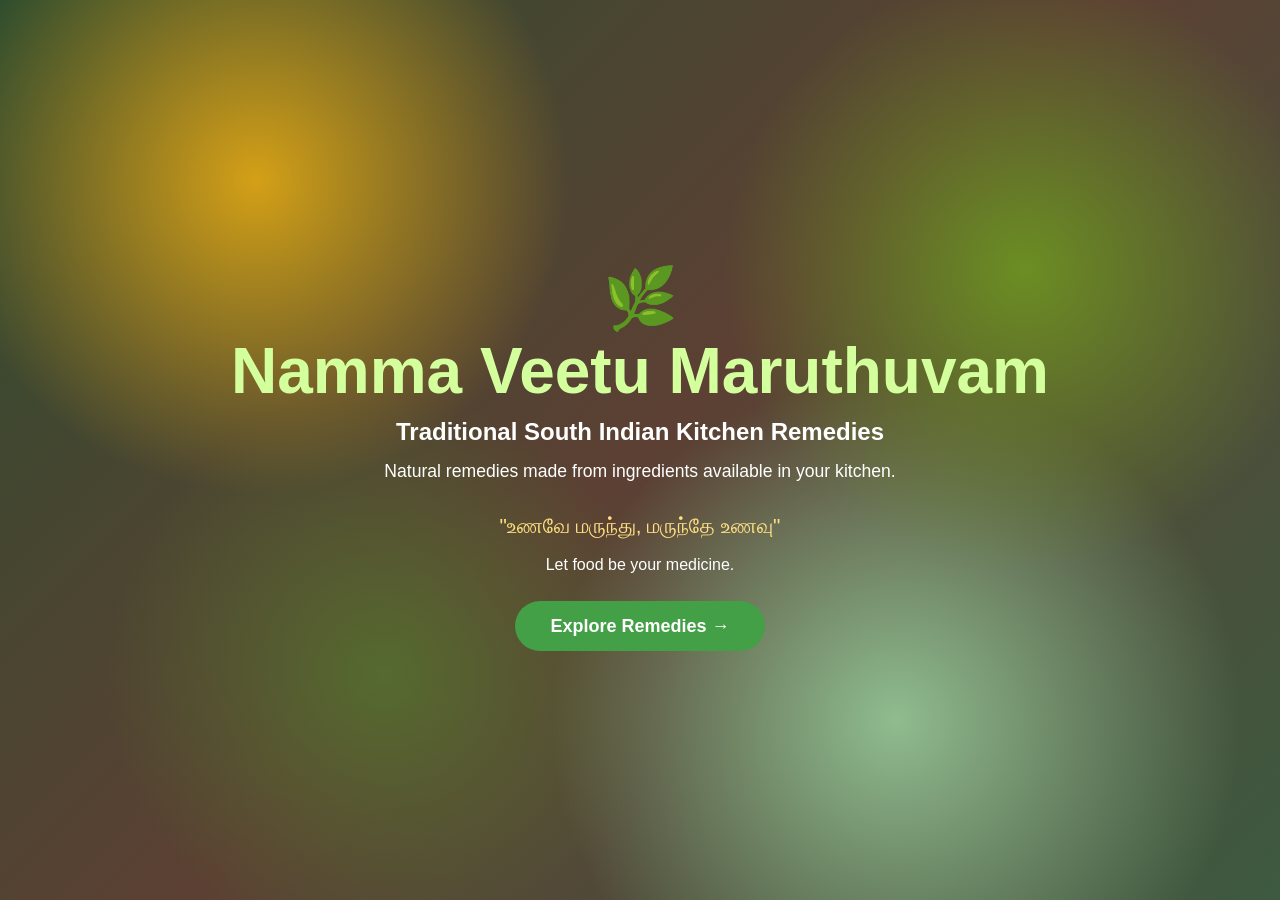
<file: index.html>
<!DOCTYPE html>
<html lang="en">
<head>
<meta charset="UTF-8">
<meta name="viewport" content="width=device-width, initial-scale=1.0">
<title>Namma Veetu Maruthuvam</title>
<link rel="stylesheet" href="intro.css">
</head>

<body>

<div class="overlay">

    <div class="hero">

        <div class="leaf">🌿</div>

        <h1>Namma Veetu Maruthuvam</h1>

        <h2>Traditional South Indian Kitchen Remedies</h2>

        <p>
            Natural remedies made from ingredients
            available in your kitchen.
        </p>

        <div class="quote">
            "உணவே மருந்து, மருந்தே உணவு"
            <br>
            <span>Let food be your medicine.</span>
        </div>

        <a href="home.html" class="btn">
            Explore Remedies →
        </a>

    </div>

</div>

</body>
</html>
</file>
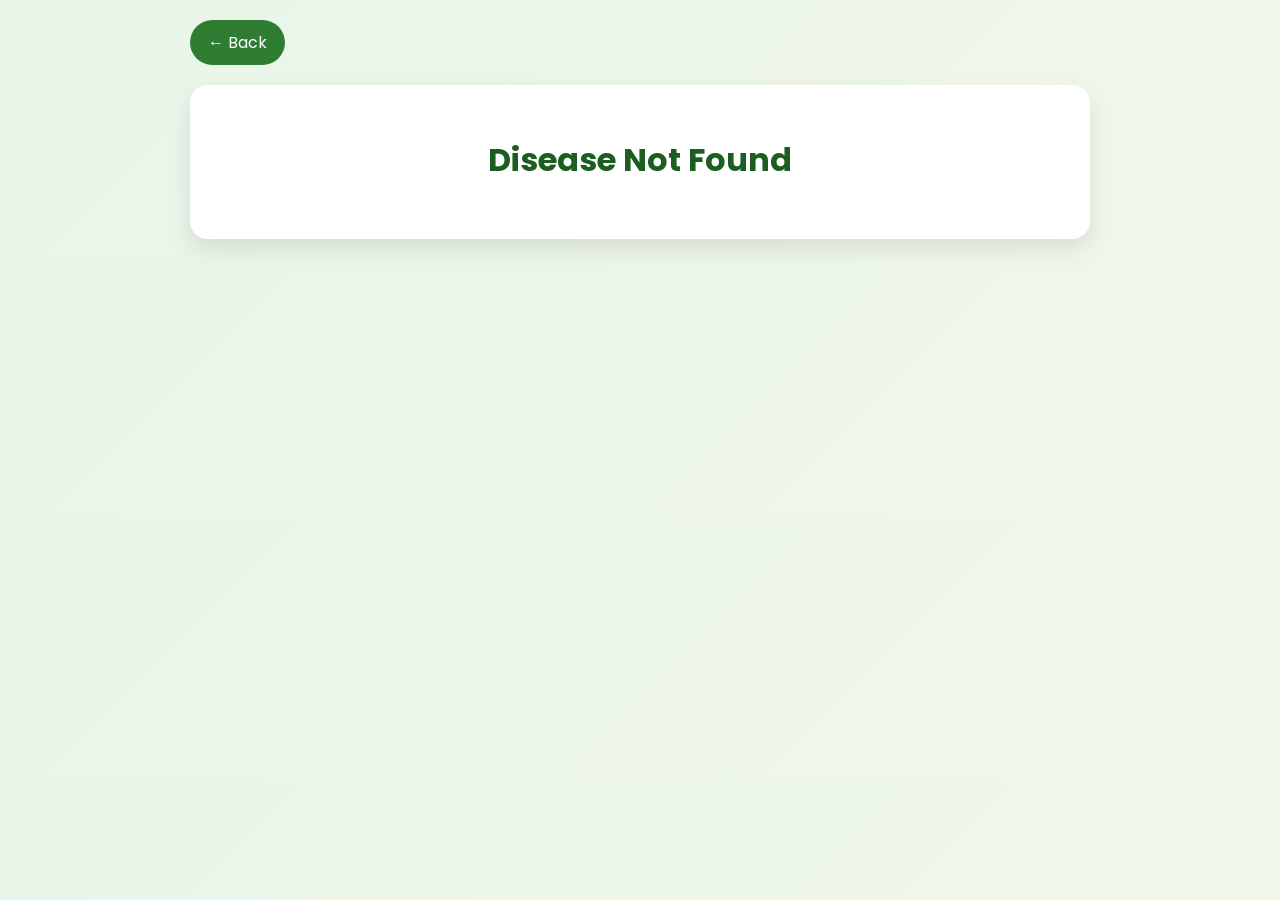
<file: disease.html>
<!DOCTYPE html>

<html lang="en">
<head>
<meta charset="UTF-8">
<meta name="viewport" content="width=device-width, initial-scale=1.0">
<title>Namma Veetu Maruthuvam</title>

<link href="https://fonts.googleapis.com/css2?family=Poppins:wght@300;400;600&display=swap" rel="stylesheet">

<style>
body{
    margin:0;
    font-family:'Poppins',sans-serif;
    background:linear-gradient(135deg,#e8f5e9,#f1f8e9);
    padding:20px;
}

.container{
    max-width:900px;
    margin:auto;
}

.back-btn{
    display:inline-block;
    margin-bottom:20px;
    padding:10px 18px;
    background:#2e7d32;
    color:white;
    text-decoration:none;
    border-radius:25px;
}

.card{
    background:white;
    padding:30px;
    border-radius:18px;
    box-shadow:0 10px 25px rgba(0,0,0,0.1);
}

h1{
    color:#1b5e20;
    text-align:center;
    margin-bottom:25px;
}

.section{
    background:#f9fff9;
    padding:15px;
    border-left:5px solid #43a047;
    border-radius:10px;
    margin-bottom:15px;
}

.section p{
    margin:6px 0;
    font-size:16px;
}

.tamil{
    color:#444;
    font-style:italic;
}
</style>

</head>

<body>

<div class="container">

<a href="home.html" class="back-btn">← Back</a>

<div class="card">

<h1 id="title"></h1>
<div id="content"></div>


</div>
</div>

<script>

const diseases = {

fever:{
title:"🤒 Fever (காய்ச்சல்)",
content:`
<div class="section">
<p>Fever is a condition where body temperature increases due to infection or illness.</p>
<p class="tamil">காய்ச்சல் என்பது உடல் வெப்பம் அதிகரிக்கும் நிலை ஆகும்.</p>
</div>

<div class="section">
<p>Drinking coriander seed water helps to reduce body heat naturally.</p>
<p class="tamil">கொத்தமல்லி கஷாயம் குடிப்பது உடல் சூட்டை குறைக்க உதவுகிறது.</p>
<a href="preparation.html?item=coriander" class="prep-btn">
🍵 View Preparation
</a>
</div>

<div class="section">
<p>Drinking honey mixed with warm water gives energy and soothes the body.</p>
<p class="tamil">தேன் கலந்த சூடான நீர் குடிப்பது உடலுக்கு சக்தி அளித்து நிம்மதி தருகிறது.</p>
</div>

<div class="section">
<p>Wiping the body with cold water cloth helps to bring down fever.</p>
<p class="tamil">குளிர்ந்த நீர் துணியால் உடலை துடைப்பது காய்ச்சலை குறைக்க உதவுகிறது.</p>
</div>
`
},

cold:{
title:"🤧 Cold and Cough (சளி மற்றும் இருமல்)",
content:`
<div class="section">
<p>Cold and cough are common infections that affect the nose and throat.</p>
<p class="tamil">சளி மற்றும் இருமல் என்பது மூக்கு மற்றும் தொண்டையை பாதிக்கும் பொதுவான தொற்று.</p>
</div>

<div class="section">
<p>Drinking ginger and tulsi tea helps to clear throat and reduce cough.</p>
<p class="tamil">இஞ்சி மற்றும் துளசி தேநீர் குடிப்பது தொண்டை சுத்தமாகி இருமலை குறைக்கிறது.</p>
<a href="preparation.html?item=gingertulsi" class="prep-btn">
🍵 View Preparation
</a>
</div>

<div class="section">
<p>Honey with pepper helps to reduce dry cough naturally.</p>
<p class="tamil">தேன் மற்றும் மிளகு சேர்த்து எடுத்தால் உலர் இருமல் குறையும்.</p>
<a href="preparation.html?item=honeypepper" class="prep-btn">
🍵 View Preparation
</a>
</div>

<div class="section">
<p>Steam inhalation helps to open blocked nose and gives instant relief.</p>
<p class="tamil">நீராவி சுவாசம் மூக்கடைப்பை திறந்து உடனடி நிம்மதி தருகிறது.</p>
</div>
`
},

headache:{
title:"🤕 Headache (தலைவலி)",
content:`
<div class="section">
<p>Headache is pain in the head caused by stress, fever, or tiredness.</p>
<p class="tamil">தலைவலி என்பது மன அழுத்தம், காய்ச்சல் அல்லது சோர்வு காரணமாக ஏற்படும் வலி.</p>
</div>

<div class="section">
<p>Applying coconut oil mixed with camphor helps to reduce headache.</p>
<p class="tamil">தேங்காய் எண்ணெய் மற்றும் கற்பூரம் கலந்து தடவினால் தலைவலி குறையும்.</p>
<a href="preparation.html?item=camphoroil" class="prep-btn">
🍵 View Preparation
</a>
</div>

<div class="section">
<p>Drinking ginger tea improves blood flow and reduces pain.</p>
<p class="tamil">இஞ்சி தேநீர் குடிப்பது இரத்த ஓட்டத்தை மேம்படுத்தி வலியை குறைக்கிறது.</p>
<a href="preparation.html?item=gingertea" class="prep-btn">
🍵 View Preparation
</a>
</div>
`
},
migraine:{
title:"🌸 Migraine (மைக்ரேன்)",
content:`
<div class="section">
<p>Migraine is a severe headache often with nausea and sensitivity to light.</p>
<p class="tamil">மைக்ரேன் என்பது ஒளி உணர்வுடன் கூடிய கடுமையான தலைவலி ஆகும்.</p>
</div>

<div class="section">
<p>Dry ginger paste with milk helps to reduce migraine pain naturally.</p>
<p class="tamil">உலர் இஞ்சி பால் கலவை மைக்ரேன் வலியை குறைக்க உதவுகிறது.</p>
<a href="preparation.html?item=drygingermilk" class="prep-btn">
🍵 View Preparation
</a>
</div>

<div class="section">
<p>Apply the paste on forehead for relief.</p>
<p class="tamil">இந்த கலவையை நெற்றியில் தடவினால் நிவாரணம் கிடைக்கும்.</p>
</div>

<div class="section">
<p>Rest in a dark and quiet room to reduce headache intensity.</p>
<p class="tamil">இருண்ட அமைதியான அறையில் ஓய்வெடுப்பது வலியை குறைக்கும்.</p>
</div>
`
},

stomachache:{
title:"🍲 Stomach Ache (வயிற்று வலி)",
content:`
<div class="section">
<p>Stomach ache is pain in the abdomen due to digestion problems.</p>
<p class="tamil">வயிற்று வலி என்பது செரிமான பிரச்சனையால் ஏற்படும் வலி.</p>
</div>

<div class="section">
<p>Drinking cumin water helps in digestion and reduces pain.</p>
<p class="tamil">சீரக நீர் குடிப்பது செரிமானத்தை மேம்படுத்தி வலியை குறைக்கிறது.</p>
<a href="preparation.html?item=cuminwater" class="prep-btn">
🍵 View Preparation
</a>
</div>

<div class="section">
<p>Fennel seed water helps to reduce gas and stomach discomfort.</p>
<p class="tamil">சோம்பு நீர் வாயு மற்றும் வயிற்று உப்புசத்தை குறைக்கிறது.</p>
<a href="preparation.html?item=fennelwater" class="prep-btn">
🍵 View Preparation
</a>
</div>
`
},

acidity:{
title:"🔥 Acidity (அசிடிட்டி)",
content:`
<div class="section">
<p>Acidity is caused by excess acid in the stomach.</p>
<p class="tamil">அசிடிட்டி என்பது வயிற்றில் அதிக அமிலம் உருவாகும் நிலை.</p>
</div>

<div class="section">
<p>Buttermilk helps to cool the stomach and reduce acidity.</p>
<p class="tamil">மோர் குடிப்பது வயிற்றை குளிர்வித்து அசிடிட்டியை குறைக்கிறது.</p>
</div>

<div class="section">
<p>Banana helps to balance stomach acid naturally.</p>
<p class="tamil">வாழைப்பழம் வயிற்று அமிலத்தை சமப்படுத்த உதவுகிறது.</p>
</div>

<div class="section">
<p>Avoid oily and spicy foods to prevent acidity.</p>
<p class="tamil">எண்ணெய் மற்றும் கார உணவுகளை தவிர்ப்பது அசிடிட்டியை தடுக்கிறது.</p>
</div>
`
},

constipation:{
title:"🌿 Constipation (மலச்சிக்கல்)",
content:`
<div class="section">
<p>Constipation is difficulty in passing stools regularly.</p>
<p class="tamil">மலச்சிக்கல் என்பது மலத்தை சீராக வெளியேற்ற முடியாத நிலை.</p>
</div>

<div class="section">
<p>Drinking warm water in the morning helps digestion.</p>
<p class="tamil">காலை சூடான நீர் குடிப்பது செரிமானத்தை மேம்படுத்துகிறது.</p>
</div>

<div class="section">
<p>Eating fiber-rich fruits and vegetables helps bowel movement.</p>
<p class="tamil">நார்ச்சத்து நிறைந்த பழங்கள் மற்றும் காய்கறிகள் குடல் இயக்கத்தை மேம்படுத்தும்.</p>
<a href="preparation.html?item=fiberdiet" class="prep-btn">
🍵 View Details
</a>
</div>

<div class="section">
<p>Soaked raisins help to improve digestion naturally.</p>
<p class="tamil">நனைத்த உலர் திராட்சை செரிமானத்தை இயற்கையாக மேம்படுத்துகிறது.</p>
<a href="preparation.html?item=soakedraisins" class="prep-btn">
🍵 View Preparation
</a>
</div>
`
},

diarrhoea:{
title:"🚰 Diarrhoea (வயிற்றுப்போக்கு)",
content:`
<div class="section">
<p>Diarrhoea is frequent loose motion caused by infection or food issues.</p>
<p class="tamil">வயிற்றுப்போக்கு என்பது தொற்று அல்லது உணவு காரணமாக ஏற்படும் தளர்ந்த மலம்.</p>
</div>

<div class="section">
<p>Drinking rice porridge helps to restore energy.</p>
<p class="tamil">கஞ்சி குடிப்பது உடலுக்கு சக்தி தருகிறது.</p>
<a href="preparation.html?item=riceporridge" class="prep-btn">
🍵 View Preparation
</a>
</div>

<div class="section">
<p>Buttermilk helps to cool the stomach and control motion.</p>
<p class="tamil">மோர் குடிப்பது வயிற்றை குளிர்வித்து கட்டுப்படுத்துகிறது.</p>
</div>

<div class="section">
<p>Drink plenty of water to avoid dehydration.</p>
<p class="tamil">நீரிழப்பு ஏற்படாமல் நிறைய தண்ணீர் குடிக்க வேண்டும்.</p>
</div>
`
},

asthma:{
title:"💨 Asthma (ஆஸ்துமா)",
content:`
<div class="section">
<p>Asthma is a breathing problem caused by blocked airways.</p>
<p class="tamil">ஆஸ்துமா என்பது காற்றுப்பாதை அடைபடுவதால் ஏற்படும் சுவாச பிரச்சனை.</p>
</div>

<div class="section">
<p>Drinking tulsi water helps to improve breathing.</p>
<p class="tamil">துளசி நீர் குடிப்பது சுவாசத்தை மேம்படுத்துகிறது.</p>
<a href="preparation.html?item=tulsiwater" class="prep-btn">
🍵 View Preparation
</a>
</div>

<div class="section">
<p>Practicing pranayama improves lung capacity.</p>
<p class="tamil">சுவாச பயிற்சி நுரையீரல் திறனை மேம்படுத்துகிறது.</p>
<a href="preparation.html?item=pranayama" class="prep-btn">
🧘 View Steps
</a>
</div>

<div class="section">
<p>Avoid dust and smoke to prevent attacks.</p>
<p class="tamil">தூசி மற்றும் புகையை தவிர்ப்பது தாக்கத்தை குறைக்கிறது.</p>
</div>
`
},

allergy:{
title:"🌿 Skin Allergy (தோல் அலர்ஜி)",
content:`
<div class="section">
<p>Skin allergy is irritation or rash on the skin.</p>
<p class="tamil">தோல் அலர்ஜி என்பது தோலில் ஏற்படும் அரிப்பு அல்லது சிரங்கு.</p>
</div>

<div class="section">
<p>Applying aloe vera gel soothes the skin.</p>
<p class="tamil">ஆலோவேரா ஜெல் தோலை குளிர்வித்து நிம்மதி தருகிறது.</p>
</div>

<div class="section">
<p>Turmeric paste helps to reduce infection and inflammation.</p>
<p class="tamil">மஞ்சள் பூச்சு தொற்று மற்றும் வீக்கத்தை குறைக்கிறது.</p>
<a href="preparation.html?item=turmericpaste" class="prep-btn">
📝 View Preparation
</a>
</div>

<div class="section">
<p>Neem paste helps to clear skin infections.</p>
<p class="tamil">வேப்பிலை விழுது தோல் தொற்றை நீக்குகிறது.</p>
<a href="preparation.html?item=neempaste" class="prep-btn">
📝 View Preparation
</a>
</div>
`
},
    
insomnia:{
title:"😴 Insomnia (தூக்கமின்மை)",
content:`
<div class="section">
<p>Insomnia is difficulty in falling asleep or staying asleep.</p>
<p class="tamil">தூக்கமின்மை என்பது சரியாக தூங்க முடியாத நிலையாகும்.</p>
</div>

<div class="section">
<p>Drinking warm milk before bedtime helps to improve sleep quality.</p>
<p class="tamil">தூங்குவதற்கு முன் வெதுவெதுப்பான பால் குடிப்பது நல்ல தூக்கத்திற்கு உதவுகிறது.</p>
</div>

<div class="section">
<p>Avoid mobile phones and bright screens before sleep.</p>
<p class="tamil">தூங்குவதற்கு முன் மொபைல் மற்றும் பிரகாசமான திரைகளை தவிர்க்கவும்.</p>
</div>
`
},

toothache:{
title:"🦷 Toothache (பல் வலி)",
content:`
<div class="section">
<p>Toothache is pain in or around a tooth caused by infection or decay.</p>
<p class="tamil">பல் வலி என்பது பல் தொற்று அல்லது சேதத்தால் ஏற்படும் வலியாகும்.</p>
</div>

<div class="section">
<p>Rinsing the mouth with warm salt water helps reduce pain and swelling.</p>
<p class="tamil">சூடான உப்பு நீரால் வாய் கொப்பளிப்பது வலி மற்றும் வீக்கத்தை குறைக்க உதவும்.</p>
</div>

<div class="section">
<p>Applying clove oil on the affected tooth may provide temporary relief.</p>
<p class="tamil">கிராம்பு எண்ணெயை வலிக்கும் பல்லில் தடவினால் தற்காலிக நிவாரணம் கிடைக்கும்.</p>
<a href="preparation.html?item=cloveoil" class="prep-btn">
📝 View Preparation
</a>
</div>
`
},

nausea:{
title:"🤢 Nausea (குமட்டல்)",
content:`
<div class="section">
<p>Nausea is the feeling of wanting to vomit.</p>
<p class="tamil">குமட்டல் என்பது வாந்தி வருவது போன்ற உணர்வாகும்.</p>
</div>

<div class="section">
<p>Sipping ginger tea can help calm the stomach.</p>
<p class="tamil">இஞ்சி தேநீர் குடிப்பது வயிற்றை அமைதிப்படுத்த உதவுகிறது.</p>
<a href="preparation.html?item=gingertea" class="prep-btn">
🍵 View Preparation
</a>
</div>

<div class="section">
<p>Eat light foods and drink plenty of water.</p>
<p class="tamil">எளிதில் செரிக்கும் உணவுகளை சாப்பிட்டு அதிக தண்ணீர் குடிக்கவும்.</p>
<a href="preparation.html?item=lightfoods" class="prep-btn">
📖 View Details
</a>
</div>
`
},

earpain:{
title:"👂 Ear Pain (காது வலி)",
content:`
<div class="section">
<p>Ear pain may occur due to infection, cold, or wax buildup.</p>
<p class="tamil">காது வலி தொற்று, சளி அல்லது காதில் மெழுகு சேர்வதால் ஏற்படலாம்.</p>
</div>

<div class="section">
<p>Applying a warm compress around the ear may help reduce discomfort.</p>
<p class="tamil">காதின் வெளியே வெதுவெதுப்பான ஒத்தடம் கொடுப்பது நிவாரணம் தரலாம்.</p>
</div>

<div class="section">
<p>Seek medical advice if pain becomes severe.</p>
<p class="tamil">வலி அதிகரித்தால் மருத்துவரை அணுகவும்.</p>
</div>
`
},

vomiting:{
title:"🤮 Vomiting (வாந்தி)",
content:`
<div class="section">
<p>Vomiting is the forceful emptying of stomach contents through the mouth.</p>
<p class="tamil">வாந்தி என்பது வயிற்றிலுள்ள உணவு வெளியேறும் நிலையாகும்.</p>
</div>

<div class="section">
<p>Drink small amounts of water frequently to stay hydrated.</p>
<p class="tamil">நீரிழப்பு ஏற்படாமல் சிறிது சிறிதாக தண்ணீர் குடிக்கவும்.</p>
</div>

<div class="section">
<p>Ginger tea may help reduce nausea and vomiting.</p>
<p class="tamil">இஞ்சி தேநீர் குமட்டல் மற்றும் வாந்தியை குறைக்க உதவும்.</p>
<a href="preparation.html?item=gingertea" class="prep-btn">
🍵 View Preparation
</a>
</div>
`
}

};

const params = new URLSearchParams(window.location.search);
const disease = params.get("name");

const data = diseases[disease];

document.getElementById("title").innerText =
data ? data.title : "Disease Not Found";

document.getElementById("content").innerHTML =
data ? data.content : "";
</script>

</body>


</div>
</html>
</file>
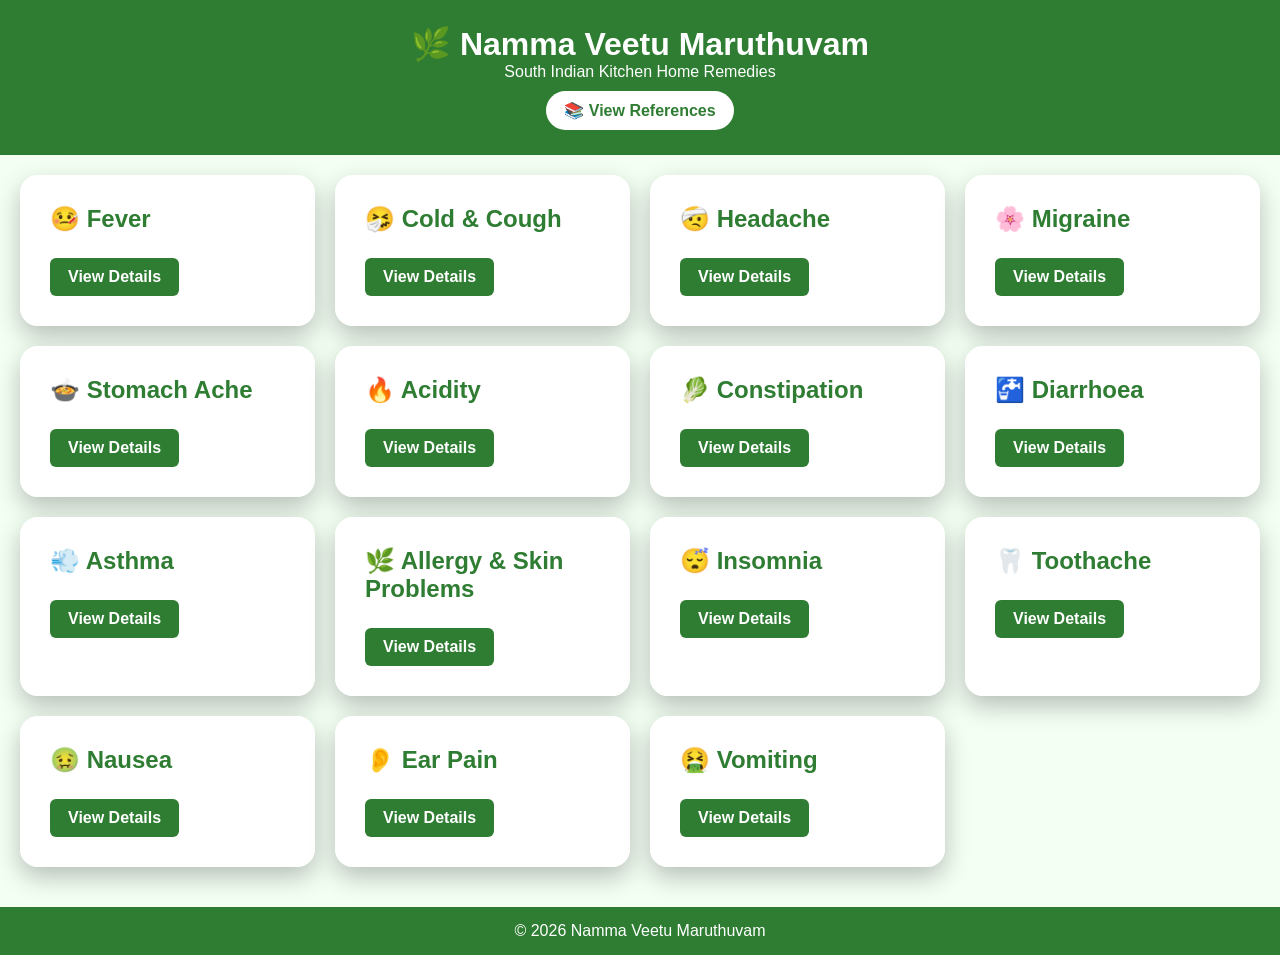
<file: home.html>
<!DOCTYPE html>
<html lang="en">
<head>
<meta charset="UTF-8">
<meta name="viewport" content="width=device-width, initial-scale=1.0">
<title>Namma Veetu Maruthuvam</title>

<link rel="stylesheet" href="style.css">
</head>

<body>
<header>
<h1>🌿 Namma Veetu Maruthuvam</h1>
<p>South Indian Kitchen Home Remedies</p>

<a href="reference.html" class="reference-btn">
    📚 View References
</a>

</header>


<section class="container">

<div class="card">
<h2>🤒 Fever</h2>
<a href="disease.html?name=fever" class="view-btn">
View Details
</a>
</div>

<div class="card">
<h2>🤧 Cold & Cough</h2>
<a href="disease.html?name=cold" class="view-btn">
View Details
</a>
</div>

<div class="card">
<h2>🤕 Headache</h2>
<a href="disease.html?name=headache" class="view-btn">
View Details
</a>
</div>

<div class="card">
<h2>🌸 Migraine</h2>
<a href="disease.html?name=migraine" class="view-btn">
View Details
</a>
</div>

<div class="card">
<h2>🍲 Stomach Ache</h2>
<a href="disease.html?name=stomachache" class="view-btn">
View Details
</a>
</div>

<div class="card">
<h2>🔥 Acidity</h2>
<a href="disease.html?name=acidity" class="view-btn">
View Details
</a>
</div>

<div class="card">
<h2>🥬 Constipation</h2>
<a href="disease.html?name=constipation" class="view-btn">
View Details
</a>
</div>

<div class="card">
<h2>🚰 Diarrhoea</h2>
<a href="disease.html?name=diarrhoea" class="view-btn">
View Details
</a>
</div>

<div class="card">
<h2>💨 Asthma</h2>
<a href="disease.html?name=asthma" class="view-btn">
View Details
</a>
</div>
<div class="card">
<h2>🌿 Allergy & Skin Problems</h2>
<a href="disease.html?name=allergy" class="view-btn">
View Details
</a>
</div>

<div class="card">
<h2>😴 Insomnia</h2>
<a href="disease.html?name=insomnia" class="view-btn">View Details</a>
</div>

<div class="card">
<h2>🦷 Toothache</h2>
<a href="disease.html?name=toothache" class="view-btn">View Details</a>
</div>

<div class="card">
<h2>🤢 Nausea</h2>
<a href="disease.html?name=nausea" class="view-btn">View Details</a>
</div>

<div class="card">
<h2>👂 Ear Pain</h2>
<a href="disease.html?name=earpain" class="view-btn">View Details</a>
</div>

<div class="card">
<h2>🤮 Vomiting</h2>
<a href="disease.html?name=vomiting" class="view-btn">View Details</a>
</div>
</section>

<footer>
<p>© 2026 Namma Veetu Maruthuvam</p>
</footer>



</body>
</html>
</file>
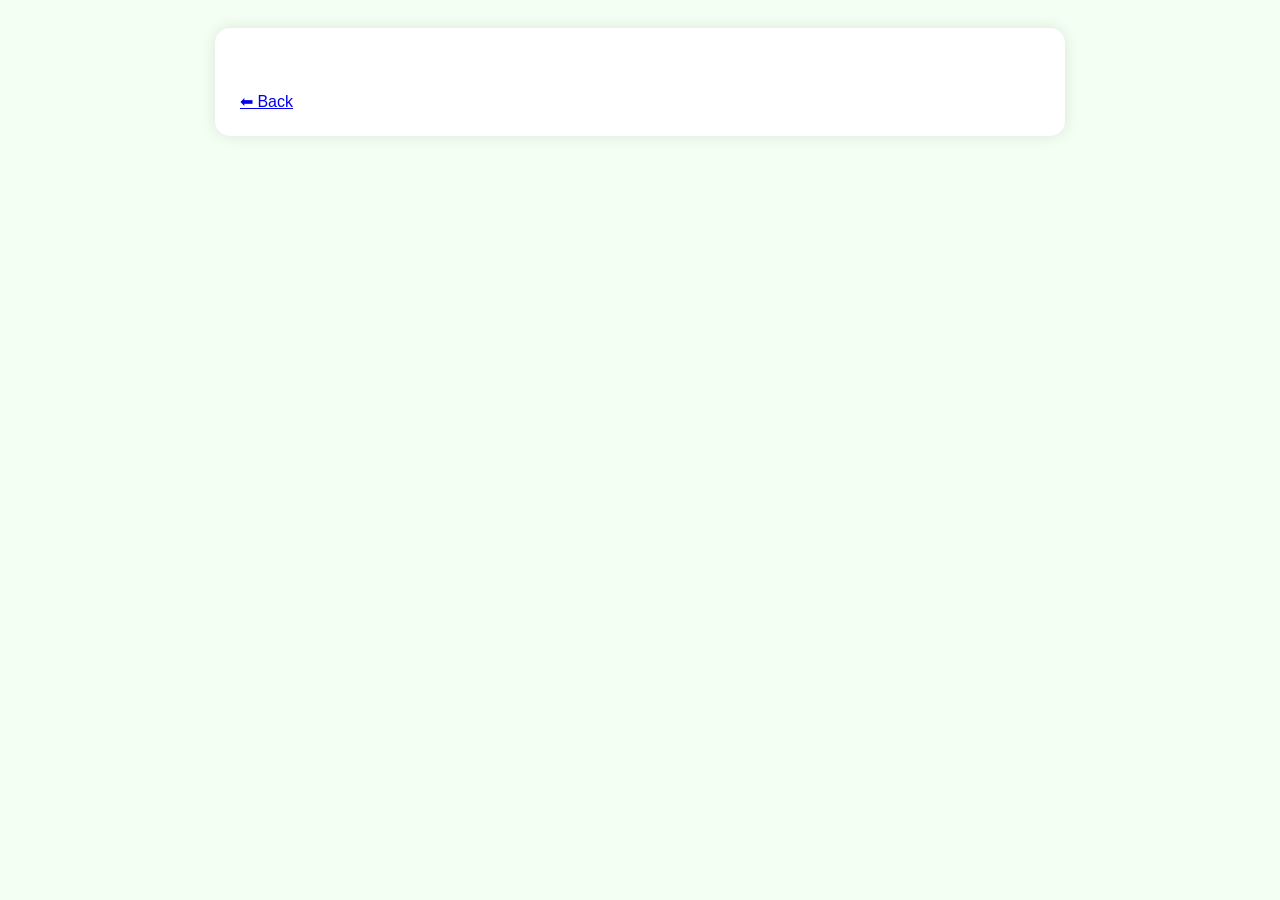
<file: preparation.html>
<!DOCTYPE html>
<html>
<head>
<meta charset="UTF-8">
<title>View details</title>

<style>

body{
font-family:Arial,sans-serif;
background:#f4fff4;
padding:20px;
}

.card{
max-width:800px;
margin:auto;
background:white;
padding:25px;
border-radius:15px;
box-shadow:0 0 15px rgba(0,0,0,0.1);
}

h1{
color:#2e7d32;
text-align:center;
}

</style>

</head>

<body>

<div class="card">

<h1 id="title"></h1>

<p id="content"></p>

<br>

<a href="javascript:history.back()">
⬅ Back
</a>

</div>

<script>

const item =
new URLSearchParams(window.location.search)
.get("item");

let title="";
let content="";

if(item=="coriander"){

title="🌿 Coriander Seed Water";

content=`

Ingredients:
• 1 tbsp coriander seeds
• 2 cups water

Preparation:
Boil water, add coriander seeds and simmer for 10 minutes.
Filter and drink warm.


தேவையான பொருட்கள்:
• 1 மேசைக்கரண்டி கொத்தமல்லி விதை
• 2 கப் தண்ணீர்

செய்முறை:
தண்ணீரை கொதிக்க வைத்து கொத்தமல்லி விதைகளை சேர்த்து 10 நிமிடம் கொதிக்க விடவும்.
பின்னர் வடிகட்டி சூடாக குடிக்கவும்.
`;

}

if(item=="gingertulsi"){

title="🌿 Ginger + Tulsi Tea";

content=`
Ingredients:
• 1 inch fresh ginger (crushed)
• 8–10 Tulsi leaves
• 2 cups water
• 1 teaspoon honey (optional)

Preparation:
1. Wash the tulsi leaves thoroughly.
2. Crush the ginger gently.
3. Boil 2 cups of water in a vessel.
4. Add the crushed ginger and tulsi leaves.
5. Allow it to simmer for 8–10 minutes.
6. Filter the tea into a cup.
7. Add honey if desired and drink warm.

தேவையான பொருட்கள்:
• 1 அங்குலம் இஞ்சி (நசுக்கியது)
• 8–10 துளசி இலைகள்
• 2 கப் தண்ணீர்
• 1 தேக்கரண்டி தேன் (விருப்பத்திற்கேற்ப)

செய்முறை:
1. துளசி இலைகளை நன்றாக கழுவவும்.
2. இஞ்சியை லேசாக நசுக்கவும்.
3. 2 கப் தண்ணீரை கொதிக்க வைக்கவும்.
4. அதில் இஞ்சி மற்றும் துளசி இலைகளை சேர்க்கவும்.
5. 8–10 நிமிடங்கள் நன்கு கொதிக்க விடவும்.
6. பின்னர் வடிகட்டி ஒரு கப்பில் ஊற்றவும்.
7. விருப்பமிருந்தால் தேன் சேர்த்து சூடாக குடிக்கவும்.
`;
}

if(item=="honeypepper"){

title="🍯 Honey with Pepper";

content=`
Ingredients:
• 1 teaspoon honey
• 1/4 teaspoon black pepper powder

Preparation:
1. Take 1 teaspoon of pure honey in a small bowl.
2. Add 1/4 teaspoon of freshly ground black pepper powder.
3. Mix well until combined.
4. Consume the mixture slowly.
5. It can be taken 1–2 times a day when needed.

தேவையான பொருட்கள்:
• 1 தேக்கரண்டி தேன்
• 1/4 தேக்கரண்டி கருமிளகு தூள்

செய்முறை:
1. ஒரு சிறிய கிண்ணத்தில் 1 தேக்கரண்டி தூய தேனை எடுக்கவும்.
2. அதில் 1/4 தேக்கரண்டி புதிதாக அரைத்த கருமிளகு தூளை சேர்க்கவும்.
3. நன்றாக கலந்து கொள்ளவும்.
4. கலவையை மெதுவாக உட்கொள்ளவும்.
5. தேவையெனில் தினமும் 1–2 முறை எடுத்துக் கொள்ளலாம்.
`;
}

if(item=="camphoroil"){

title="🥥 Coconut Oil with Camphor";

content=`
Ingredients:
• 2 tablespoons coconut oil
• 1 small piece of camphor

Preparation:
1. Take 2 tablespoons of coconut oil in a small bowl.
2. Crush the camphor into a fine powder.
3. Add the camphor powder to the coconut oil.
4. Mix well until the camphor dissolves completely.
5. Apply gently on the forehead or affected area.
6. Use only for external application.

தேவையான பொருட்கள்:
• 2 மேசைக்கரண்டி தேங்காய் எண்ணெய்
• 1 சிறிய துண்டு கற்பூரம்

செய்முறை:
1. ஒரு சிறிய கிண்ணத்தில் 2 மேசைக்கரண்டி தேங்காய் எண்ணெயை எடுக்கவும்.
2. கற்பூரத்தை நன்றாக பொடியாக நசுக்கவும்.
3. அந்த பொடியை எண்ணெயில் சேர்க்கவும்.
4. கற்பூரம் முழுமையாக கரையும் வரை நன்றாக கலக்கவும்.
5. நெற்றி அல்லது தேவையான இடத்தில் மெதுவாக தடவவும்.
6. வெளிப்புற பயன்பாட்டிற்கு மட்டும் பயன்படுத்தவும்.
`;
}

if(item=="gingertea"){

title="☕ Ginger Tea";

content=`
Ingredients:
• 1 inch fresh ginger
• 2 cups water
• 1 teaspoon honey (optional)

Preparation:
1. Wash and peel the ginger.
2. Crush or grate the ginger slightly.
3. Boil 2 cups of water in a vessel.
4. Add the crushed ginger to the boiling water.
5. Simmer for 5–10 minutes.
6. Filter the tea into a cup.
7. Add honey if desired and drink warm.

தேவையான பொருட்கள்:
• 1 அங்குலம் பச்சை இஞ்சி
• 2 கப் தண்ணீர்
• 1 தேக்கரண்டி தேன் (விருப்பத்திற்கேற்ப)

செய்முறை:
1. இஞ்சியை நன்றாக கழுவி தோலை நீக்கவும்.
2. இஞ்சியை லேசாக நசுக்கவும் அல்லது துருவவும்.
3. 2 கப் தண்ணீரை கொதிக்க வைக்கவும்.
4. அதில் நசுக்கிய இஞ்சியை சேர்க்கவும்.
5. 5–10 நிமிடங்கள் நன்கு கொதிக்க விடவும்.
6. பின்னர் வடிகட்டி ஒரு கப்பில் ஊற்றவும்.
7. விருப்பமிருந்தால் தேன் சேர்த்து சூடாக குடிக்கவும்.
`;
}

if(item=="drygingermilk"){

title="🥛 Dry Ginger Paste with Milk";

content=`
Ingredients:
• 1 teaspoon dry ginger powder (Sukku)
• 2 tablespoons milk

Preparation:
1. Take 1 teaspoon of dry ginger powder in a small bowl.
2. Add 2 tablespoons of milk gradually.
3. Mix well to form a smooth paste.
4. Apply the paste gently on the forehead.
5. Leave it for 15–20 minutes.
6. Wash off with clean water.

தேவையான பொருட்கள்:
• 1 தேக்கரண்டி சுக்கு தூள்
• 2 மேசைக்கரண்டி பால்

செய்முறை:
1. ஒரு சிறிய கிண்ணத்தில் 1 தேக்கரண்டி சுக்கு தூளை எடுக்கவும்.
2. அதில் 2 மேசைக்கரண்டி பாலை சிறிது சிறிதாக சேர்க்கவும்.
3. நன்றாக கலந்து மிருதுவான விழுதாக தயாரிக்கவும்.
4. இந்த விழுதை நெற்றியில் மெதுவாக தடவவும்.
5. 15–20 நிமிடங்கள் வைக்கவும்.
6. பின்னர் சுத்தமான நீரால் கழுவவும்.
`;
}

if(item=="cuminwater"){

title="🍲 Cumin Water";

content=`
Ingredients:
• 1 teaspoon cumin seeds
• 2 cups water

Preparation:
1. Take 1 teaspoon of cumin seeds.
2. Add the cumin seeds to 2 cups of water.
3. Boil the mixture for 5–10 minutes.
4. Allow it to cool slightly.
5. Filter the water into a glass.
6. Drink it warm.

தேவையான பொருட்கள்:
• 1 தேக்கரண்டி சீரகம்
• 2 கப் தண்ணீர்

செய்முறை:
1. 1 தேக்கரண்டி சீரகத்தை எடுக்கவும்.
2. அதை 2 கப் தண்ணீரில் சேர்க்கவும்.
3. 5–10 நிமிடங்கள் நன்கு கொதிக்க விடவும்.
4. சிறிது நேரம் ஆற விடவும்.
5. பின்னர் வடிகட்டி ஒரு கண்ணாடி டம்ளரில் ஊற்றவும்.
6. சூடாக இருக்கும்போது குடிக்கவும்.
`;
}

if(item=="fennelwater"){

title="🌿 Fennel Seed Water";

content=`
Ingredients:
• 1 teaspoon fennel seeds
• 2 cups water

Preparation:
1. Take 1 teaspoon of fennel seeds.
2. Add the fennel seeds to 2 cups of water.
3. Boil the mixture for 5–10 minutes.
4. Allow it to cool slightly.
5. Filter the water into a glass.
6. Drink it warm.

தேவையான பொருட்கள்:
• 1 தேக்கரண்டி சோம்பு
• 2 கப் தண்ணீர்

செய்முறை:
1. 1 தேக்கரண்டி சோம்பை எடுக்கவும்.
2. அதை 2 கப் தண்ணீரில் சேர்க்கவும்.
3. 5–10 நிமிடங்கள் நன்கு கொதிக்க விடவும்.
4. சிறிது நேரம் ஆற விடவும்.
5. பின்னர் வடிகட்டி ஒரு கண்ணாடி டம்ளரில் ஊற்றவும்.
6. சூடாக இருக்கும்போது குடிக்கவும்.
`;
}

if(item=="soakedraisins"){

title="🍇 Soaked Raisins";

content=`
Ingredients:
• 10–15 raisins
• 1 cup drinking water

Preparation:
1. Wash the raisins thoroughly with clean water.
2. Place the raisins in a bowl or glass.
3. Add 1 cup of drinking water.
4. Cover the bowl and leave it overnight (8–10 hours).
5. In the morning, eat the soaked raisins on an empty stomach.
6. You may also drink the soaked water if desired.

தேவையான பொருட்கள்:
• 10–15 உலர் திராட்சை
• 1 கப் குடிநீர்

செய்முறை:
1. உலர் திராட்சைகளை நன்றாக கழுவவும்.
2. அவற்றை ஒரு கிண்ணம் அல்லது டம்ளரில் போடவும்.
3. அதில் 1 கப் குடிநீரை சேர்க்கவும்.
4. மூடி வைத்து இரவு முழுவதும் (8–10 மணி நேரம்) ஊற விடவும்.
5. காலையில் வெறும் வயிற்றில் ஊறவைத்த திராட்சைகளை சாப்பிடவும்.
6. விருப்பமிருந்தால் ஊறிய நீரையும் குடிக்கலாம்.
`;
}

if(item=="fiberdiet"){

title="🥗 Fiber-Rich Fruits and Vegetables";

content=`
Ingredients:
• 1 apple
• 1 guava
• 1 carrot
• 1 cucumber
• Any leafy vegetables of your choice

Preparation:
1. Wash all fruits and vegetables thoroughly.
2. Cut them into small pieces.
3. Eat them fresh as a salad or include them in your daily meals.
4. Consume fiber-rich foods regularly along with adequate water intake.

தேவையான பொருட்கள்:
• 1 ஆப்பிள்
• 1 கொய்யாப்பழம்
• 1 காரட்
• 1 வெள்ளரிக்காய்
• விருப்பமான கீரை வகைகள்

செய்முறை:
1. அனைத்து பழங்களையும் காய்கறிகளையும் நன்றாக கழுவவும்.
2. சிறிய துண்டுகளாக நறுக்கவும்.
3. சாலட் ஆகவோ அல்லது தினசரி உணவில் சேர்த்தோ சாப்பிடலாம்.
4. போதுமான தண்ணீருடன் தொடர்ந்து எடுத்துக்கொள்வது நல்லது.
`;
}

if(item=="riceporridge"){

title="🍚 Rice Porridge";

content=`
Ingredients:
• 1/2 cup rice
• 3 cups water
• A pinch of salt

Preparation:
1. Wash the rice thoroughly.
2. Add the rice and water to a cooking vessel.
3. Cook until the rice becomes very soft.
4. Mash the rice gently and mix well with the water.
5. Add a pinch of salt if desired.
6. Serve warm.

தேவையான பொருட்கள்:
• 1/2 கப் அரிசி
• 3 கப் தண்ணீர்
• சிறிதளவு உப்பு

செய்முறை:
1. அரிசியை நன்றாக கழுவவும்.
2. அரிசி மற்றும் தண்ணீரை ஒரு பாத்திரத்தில் சேர்க்கவும்.
3. அரிசி மிகவும் மென்மையாகும் வரை வேகவிடவும்.
4. வெந்த அரிசியை லேசாக மசித்து தண்ணீருடன் கலந்து கொள்ளவும்.
5. விருப்பமிருந்தால் சிறிதளவு உப்பு சேர்க்கவும்.
6. சூடாக இருக்கும்போது பரிமாறவும்.
`;
}

if(item=="tulsiwater"){

title="🌿 Tulsi Water";

content=`
Ingredients:
• 8–10 fresh Tulsi leaves
• 2 cups water

Preparation:
1. Wash the tulsi leaves thoroughly.
2. Boil 2 cups of water in a vessel.
3. Add the tulsi leaves to the boiling water.
4. Simmer for 5–10 minutes.
5. Filter the water into a cup.
6. Drink it warm.

தேவையான பொருட்கள்:
• 8–10 துளசி இலைகள்
• 2 கப் தண்ணீர்

செய்முறை:
1. துளசி இலைகளை நன்றாக கழுவவும்.
2. 2 கப் தண்ணீரை கொதிக்க வைக்கவும்.
3. கொதிக்கும் தண்ணீரில் துளசி இலைகளை சேர்க்கவும்.
4. 5–10 நிமிடங்கள் நன்கு கொதிக்க விடவும்.
5. பின்னர் வடிகட்டி ஒரு கப்பில் ஊற்றவும்.
6. சூடாக இருக்கும்போது குடிக்கவும்.
`;
}

if(item=="pranayama"){

title="🧘 Pranayama";

content=`
Steps:
1. Sit comfortably in a quiet place.
2. Keep your back straight and relax your shoulders.
3. Inhale slowly through your nose.
4. Hold your breath for a few seconds.
5. Exhale slowly through your nose.
6. Repeat this process for 5–10 minutes daily.

பயிற்சி முறை:
1. அமைதியான இடத்தில் வசதியாக அமரவும்.
2. முதுகை நேராக வைத்து தோள்களை தளர்த்தவும்.
3. மூக்கின் வழியாக மெதுவாக மூச்சை உள்ளிழுக்கவும்.
4. சில விநாடிகள் மூச்சை தக்கவைக்கவும்.
5. மூக்கின் வழியாக மெதுவாக மூச்சை வெளியேற்றவும்.
6. தினமும் 5–10 நிமிடங்கள் இந்த பயிற்சியை செய்யவும்.
`;
}

if(item=="turmericpaste"){

title="🌿 Turmeric Paste";

content=`
Ingredients:
• 1 teaspoon turmeric powder
• 2 teaspoons water or rose water

Preparation:
1. Take 1 teaspoon of turmeric powder in a clean bowl.
2. Add water or rose water gradually.
3. Mix well to form a smooth paste.
4. Apply the paste gently on the affected skin area.
5. Leave it for 15–20 minutes.
6. Wash off with clean water and pat dry.

தேவையான பொருட்கள்:
• 1 தேக்கரண்டி மஞ்சள் தூள்
• 2 தேக்கரண்டி தண்ணீர் அல்லது பன்னீர்

செய்முறை:
1. ஒரு சுத்தமான கிண்ணத்தில் 1 தேக்கரண்டி மஞ்சள் தூளை எடுக்கவும்.
2. அதில் தண்ணீர் அல்லது பன்னீரை சிறிது சிறிதாக சேர்க்கவும்.
3. நன்றாக கலந்து மிருதுவான விழுதாக தயாரிக்கவும்.
4. பாதிக்கப்பட்ட தோல் பகுதியில் மெதுவாக தடவவும்.
5. 15–20 நிமிடங்கள் வைக்கவும்.
6. பின்னர் சுத்தமான நீரால் கழுவி துடைக்கவும்.
`;
}

if(item=="neempaste"){

title="🌿 Neem Paste";

content=`
Ingredients:
• 10–15 fresh neem leaves
• 2–3 teaspoons water

Preparation:
1. Wash the neem leaves thoroughly.
2. Grind the leaves into a fine paste.
3. Add a little water if needed.
4. Mix well until a smooth paste is formed.
5. Apply the paste gently on the affected skin area.
6. Leave it for 15–20 minutes.
7. Wash off with clean water and pat dry.

தேவையான பொருட்கள்:
• 10–15 பசுமையான வேப்பிலை
• 2–3 தேக்கரண்டி தண்ணீர்

செய்முறை:
1. வேப்பிலைகளை நன்றாக கழுவவும்.
2. அவற்றை நன்றாக அரைத்து விழுதாக தயாரிக்கவும்.
3. தேவையெனில் சிறிதளவு தண்ணீர் சேர்க்கவும்.
4. மிருதுவான விழுதாக வரும் வரை நன்றாக கலக்கவும்.
5. பாதிக்கப்பட்ட தோல் பகுதியில் மெதுவாக தடவவும்.
6. 15–20 நிமிடங்கள் வைக்கவும்.
7. பின்னர் சுத்தமான நீரால் கழுவி துடைக்கவும்.
`;
}

if(item=="cloveoil"){

title="🌿 Clove Oil";

content=`
Ingredients:
• 2–3 cloves
• 1 teaspoon coconut oil

Preparation:
1. Crush 2–3 cloves into a fine powder.
2. Mix the clove powder with 1 teaspoon of coconut oil.
3. Stir well to combine.
4. Dip a clean cotton swab into the mixture.
5. Apply gently to the affected tooth or gum area.
6. Leave it for a few minutes.

தேவையான பொருட்கள்:
• 2–3 கிராம்பு
• 1 தேக்கரண்டி தேங்காய் எண்ணெய்

செய்முறை:
1. 2–3 கிராம்புகளை நன்றாக பொடியாக நசுக்கவும்.
2. அந்த பொடியை 1 தேக்கரண்டி தேங்காய் எண்ணெயுடன் கலந்து கொள்ளவும்.
3. நன்றாக கலக்கவும்.
4. சுத்தமான பஞ்சை கலவையில் நனைக்கவும்.
5. வலி உள்ள பல் அல்லது ஈறு பகுதியில் மெதுவாக தடவவும்.
6. சில நிமிடங்கள் அப்படியே விடவும்.
`;
}

if(item=="lightfoods"){

title="🍲 Light Foods";

content=`
Recommended Foods:
• Rice porridge (Kanji)
• Idli
• Plain rice
• Boiled vegetables
• Toast
• Banana

Preparation:
1. Choose soft and easily digestible foods.
2. Avoid oily, spicy, and heavy meals.
3. Eat small portions at regular intervals.
4. Drink sufficient water throughout the day.

பரிந்துரைக்கப்படும் உணவுகள்:
• கஞ்சி
• இட்லி
• சாதம்
• வேகவைத்த காய்கறிகள்
• டோஸ்ட்
• வாழைப்பழம்

பின்பற்ற வேண்டிய முறை:
1. எளிதில் செரிமானமாகும் மென்மையான உணவுகளை தேர்வு செய்யவும்.
2. எண்ணெய், காரம் மற்றும் கனமான உணவுகளை தவிர்க்கவும்.
3. சிறிய அளவில் அடிக்கடி உணவு உட்கொள்ளவும்.
4. நாள் முழுவதும் போதுமான தண்ணீர் குடிக்கவும்.
`;
}


document.getElementById("title").innerText=title;
document.getElementById("content").innerText=content;

</script>

</body>
</html>
</file>
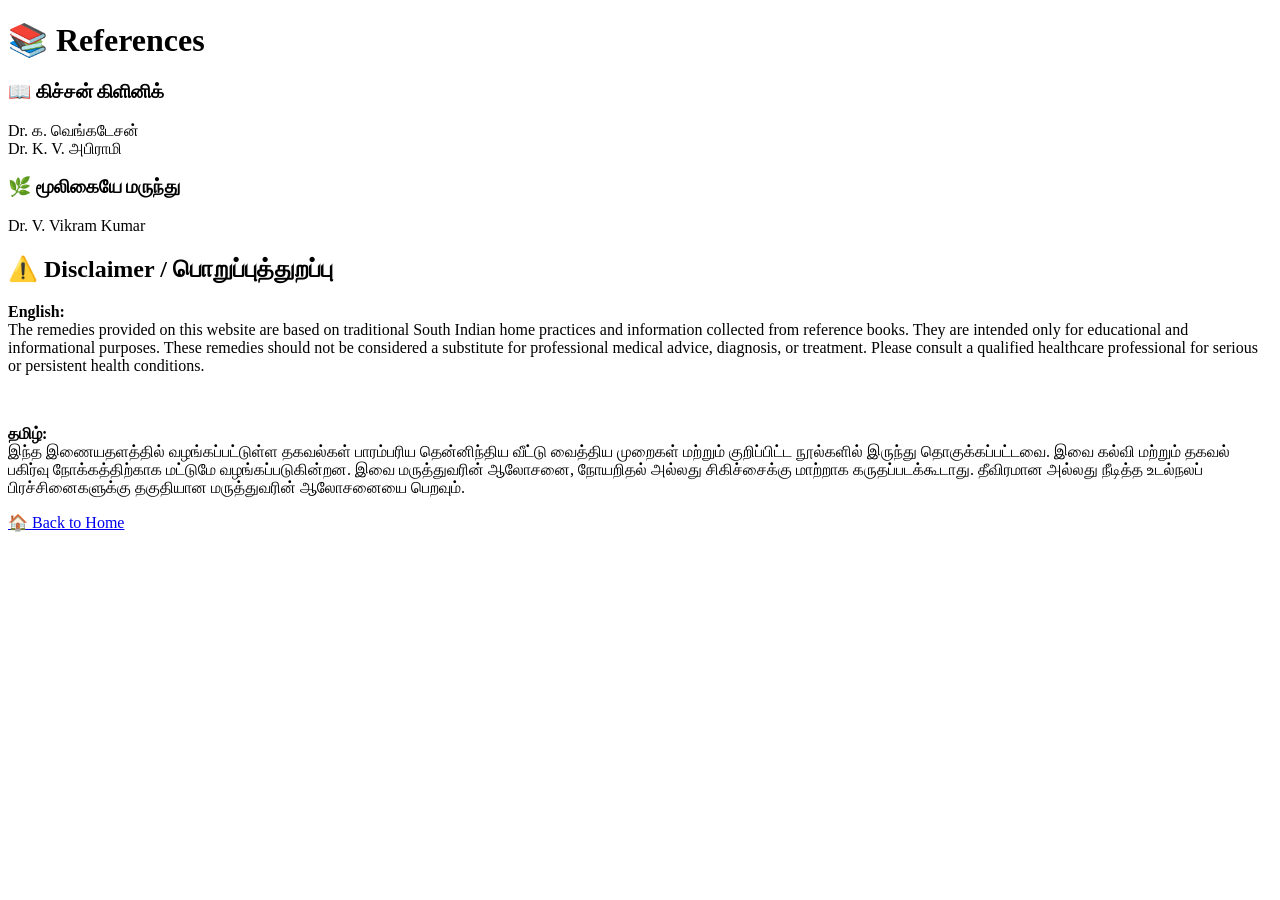
<file: reference.html>
<!DOCTYPE html>
<html>
<head>
<title>References</title>
</head>
<body>

<h1>📚 References</h1>

<div class="book">
    <h3>📖 கிச்சன் கிளினிக்</h3>
    <p>
        Dr. க. வெங்கடேசன்<br>
        Dr. K. V. அபிராமி
    </p>
</div>

<div class="book">
    <h3>🌿 மூலிகையே மருந்து</h3>
    <p>
        Dr. V. Vikram Kumar
    </p>
</div>

<div class="disclaimer">
    <h2>⚠️ Disclaimer / பொறுப்புத்துறப்பு</h2>

    <p>
        <b>English:</b><br>
        The remedies provided on this website are based on traditional South Indian home practices and information collected from reference books. They are intended only for educational and informational purposes. These remedies should not be considered a substitute for professional medical advice, diagnosis, or treatment. Please consult a qualified healthcare professional for serious or persistent health conditions.
    </p>

    <br>

    <p>
        <b>தமிழ்:</b><br>
        இந்த இணையதளத்தில் வழங்கப்பட்டுள்ள தகவல்கள் பாரம்பரிய தென்னிந்திய வீட்டு வைத்திய முறைகள் மற்றும் குறிப்பிட்ட நூல்களில் இருந்து தொகுக்கப்பட்டவை. இவை கல்வி மற்றும் தகவல் பகிர்வு நோக்கத்திற்காக மட்டுமே வழங்கப்படுகின்றன. இவை மருத்துவரின் ஆலோசனை, நோயறிதல் அல்லது சிகிச்சைக்கு மாற்றாக கருதப்படக்கூடாது. தீவிரமான அல்லது நீடித்த உடல்நலப் பிரச்சினைகளுக்கு தகுதியான மருத்துவரின் ஆலோசனையை பெறவும்.
    </p>
</div>

<a href="index.html" class="btn">
🏠 Back to Home
</a>

</body>
</html>
</file>
<file: intro.css>
*{
    margin:0;
    padding:0;
    box-sizing:border-box;
    font-family:'Poppins',sans-serif;
}

body{
    margin:0;
    min-height:100vh;
    overflow:hidden;

    background:
    radial-gradient(circle at 20% 20%, #d4a017 0%, transparent 25%),
    radial-gradient(circle at 80% 30%, #6b8e23 0%, transparent 25%),
    radial-gradient(circle at 70% 80%, #8fbc8f 0%, transparent 30%),
    radial-gradient(circle at 30% 75%, #556b2f 0%, transparent 25%),
    linear-gradient(135deg,#2e4d2e,#5c4033,#3d5a40);

    background-size:cover;
    display:flex;
    justify-content:center;
    align-items:center;
}

.overlay{
    width:100%;
    text-align:center;
    padding:20px;
}

.hero{
    color:white;
    animation:fadeIn 2s;
}

.leaf{
    font-size:60px;
    animation:float 2s infinite ease-in-out;
}

.hero h1{
    font-size:4rem;
    margin-bottom:10px;
    color:#d4ff9d;
}

.hero h2{
    font-size:1.5rem;
    margin-bottom:15px;
}

.hero p{
    font-size:1.1rem;
    max-width:650px;
    margin:auto;
    margin-bottom:25px;
}

.quote{
    font-size:1.3rem;
    color:#ffe082;
    margin-bottom:35px;
    line-height:1.8;
}

.quote span{
    font-size:1rem;
    color:white;
}

.btn{
    text-decoration:none;
    background:#43a047;
    color:white;
    padding:15px 35px;
    border-radius:40px;
    font-size:18px;
    font-weight:bold;
    transition:0.4s;
}

.btn:hover{
    background:#66bb6a;
    transform:scale(1.05);
}

@keyframes fadeIn{
    from{
        opacity:0;
        transform:translateY(40px);
    }

    to{
        opacity:1;
        transform:translateY(0);
    }
}

@keyframes float{
    0%{
        transform:translateY(0);
    }

    50%{
        transform:translateY(-15px);
    }

    100%{
        transform:translateY(0);
    }
}

@media(max-width:768px){

.hero h1{
    font-size:2.5rem;
}

.hero h2{
    font-size:1.1rem;
}

.quote{
    font-size:1rem;
}

}
</file>
<file: style.css>
*{
margin:0;
padding:0;
box-sizing:border-box;
font-family:Arial, sans-serif;
}

body{
background:#f4fff4;
}

header{
background:#2e7d32;
color:white;
text-align:center;
padding:25px;
}

header input{
margin-top:15px;
padding:10px;
width:80%;
max-width:400px;
border:none;
border-radius:5px;
}

.container{
display:grid;
grid-template-columns:repeat(auto-fit,minmax(280px,1fr));
gap:20px;
padding:20px;
}

.card{
    background:rgba(255,255,255,0.92);
    padding:30px;
    border-radius:18px;
    box-shadow:0 10px 25px rgba(0,0,0,0.25);
    backdrop-filter:blur(6px);
}

.card:hover{
transform:translateY(-5px);
}

.card h2{
color:#2e7d32;
margin-bottom:10px;
}

.card ul{
padding-left:20px;
}

.card li{
margin-bottom:8px;
}

.reference-btn{
    display:inline-block;
    margin-top:10px;
    padding:10px 18px;
    background:white;
    color:#2e7d32;
    text-decoration:none;
    font-weight:bold;
    border-radius:25px;
    transition:0.3s;
}

.reference-btn:hover{
    background:#f0f0f0;
    transform:scale(1.05);
}

footer{
background:#2e7d32;
color:white;
text-align:center;
padding:15px;
margin-top:20px;
}
.view-btn{
display:inline-block;
margin-top:15px;
padding:10px 18px;
background:#2e7d32;
color:white;
text-decoration:none;
border-radius:6px;
font-weight:bold;
transition:0.3s;
}

.view-btn:hover{
background:#1b5e20;
transform:scale(1.05);
}

.book{
    background:#f8fff8;
    padding:20px;
    margin-bottom:20px;
    border-left:5px solid #4caf50;
    border-radius:12px;
}

.book h3{
    color:#2e7d32;
    margin-bottom:10px;
}

.disclaimer{
    margin-top:30px;
    padding:20px;
    background:#fff8e1;
    border-left:5px solid #ff9800;
    border-radius:12px;
    line-height:1.8;
}

.disclaimer h2{
    color:#e65100;
    margin-bottom:15px;
}
.prep-btn{
display:inline-block;
margin-top:8px;
padding:8px 15px;
background:#4caf50;
color:white;
text-decoration:none;
border-radius:20px;
font-size:14px;
}
</file>
